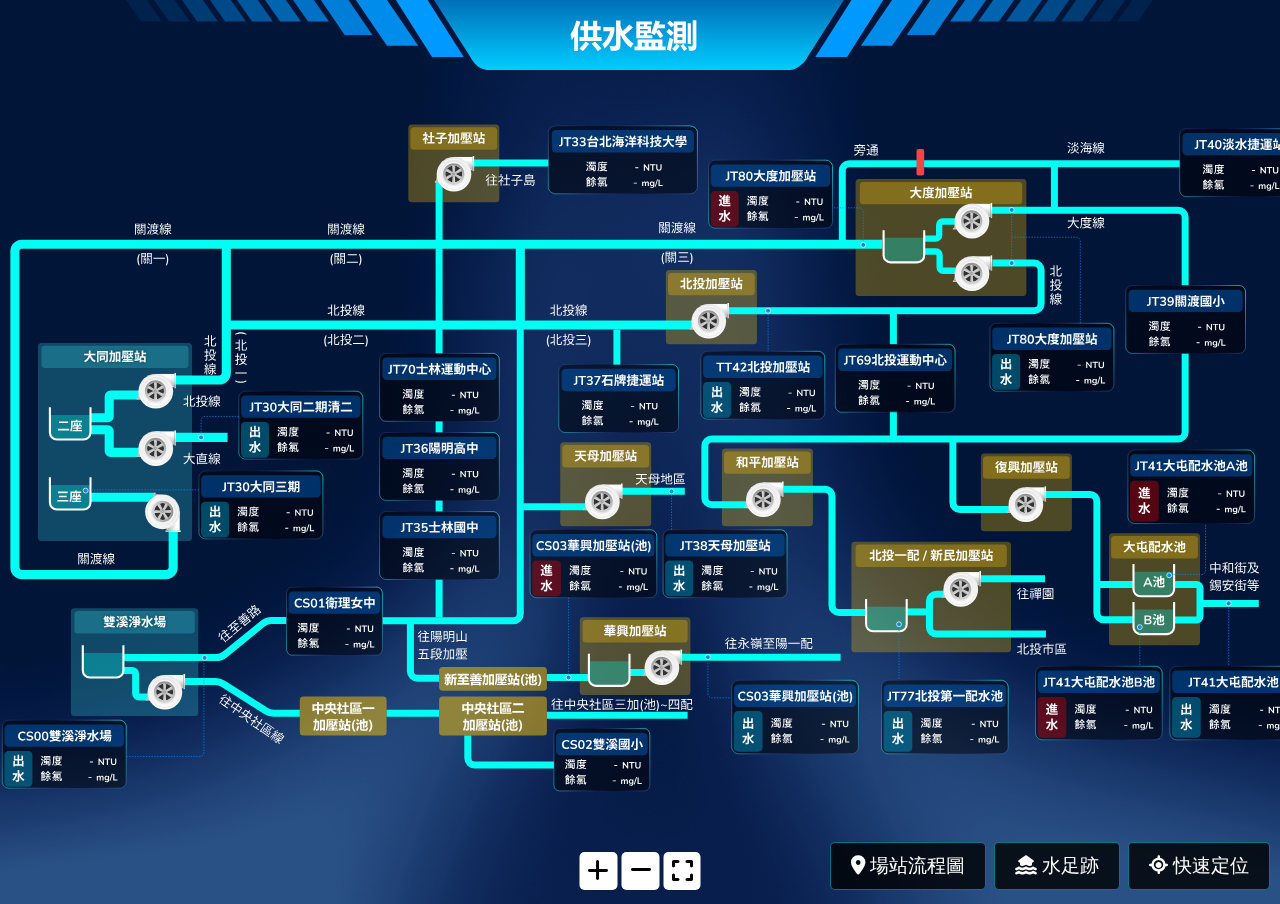
<file: screenTest/scada/index.html>
<!DOCTYPE html>
<html lang="en">
<head>
    <meta charset="UTF-8">
    <meta name="viewport" content="width=device-width, initial-scale=1.0, maximum-scale=1.0, user-scalable=no">
    <title>scada</title>
    <link rel="stylesheet" href="https://cdnjs.cloudflare.com/ajax/libs/font-awesome/6.7.2/css/all.min.css" integrity="sha512-Evv84Mr4kqVGRNSgIGL/F/aIDqQb7xQ2vcrdIwxfjThSH8CSR7PBEakCr51Ck+w+/U6swU2Im1vVX0SVk9ABhg==" crossorigin="anonymous" referrerpolicy="no-referrer" />
    <style>
        *{
            box-sizing: border-box;
        }
        html, body{
            overflow: hidden;
            padding: 0;
            margin: 0;
            touch-action: manipulation;
        }
        body{
            background-image: url(bg.png);
            background-size: cover;
            background-position: center;
        }
        canvas{
            width: 100%;
            height: 100%;
    
        }
        #header{
            position: fixed;
            width: 100%;
            height: 70px;
            background-image: url(header.svg);
            background-position: center;
            background-repeat: no-repeat;
            background-size: cover;
            z-index: 1;
            @media screen and (max-width: 768px) {
                height: 55px;
            }
        }
        .basic-btn-area{
            position: fixed;
            bottom: 0px;
            left: 50%;
            transform: translate(-50%, 0);
        }
        .coor-btn-area{
            position: fixed;
            width: 100%;
            bottom: 0px;
            white-space: nowrap;
            overflow: auto;
            padding: 15px;
            padding-left: 0;
            text-align: center;
            background: rgba(0,0,0,0.8);
            &::-webkit-scrollbar{
                display: none;
            }
        }
        .site-btn-area{
            position: fixed;
            width: 100%;
            top: 70px;
            white-space: nowrap;
            overflow: auto;
            padding: 15px;
            padding-left: 0;
            text-align: center;
            display: flex;
            align-items: center;
            gap: 10px;
            background: rgba(0,0,0,0.8);
            @media screen and (max-width: 768px) {
                top: 55px;
            }
            &::-webkit-scrollbar{
                display: none;
            }
        }
        .btn-area-title{
            position: sticky;
            left: 0;
            color: white;
            height: 60px;
            display: inline-flex;
            align-items: center;
            padding: 0 10px;
            gap: 10px;
            background-color: rgba(0, 0, 0, 1);
            font-size: 1.2rem;
            border-radius: 0 5px 5px 0;
            z-index: 1;
        }
        .coor-btn-area .btn-area-title{
            background-color: black;
        }
        .coor-btn-area button.dark{
            padding: 10px 25px;
        }
        button{
            font-size: 1.5rem;
            border-radius: 5px;
            border: none;
            background-color: white;
            padding: 5px 8px;
            transition: .3s;
            cursor: pointer;
        }
        button:hover{
            background-color: #eee;
        }
        button.dark{
            font-size: 1.2rem;
            background-color: rgba(0,0,0, 0.8);
            color: white;
            padding: 10px 20px;
            border: 1px solid rgb(0, 221, 255, 0.5);
        }
        button.dark.is-active{
            background-color: #00beff42;
        }
        button[disabled]{
            cursor: not-allowed;
            opacity: 0.5;
        }
        #coorModal{
            position: absolute;
            right: 10px;
            bottom: 10px;
            display: none;
        }
        #feetModal{
            position: absolute;
            right: 160px;
            bottom: 10px;
            display: none;
        }
        #siteModal{
            position: absolute;
            right: 294px;
            bottom: 10px;
            display: none;
        }
        .modal{
            position: fixed;
            width: 100%;
            height: 100%;
            background-color: rgba(0,0,0,0.5);
            backdrop-filter: blur(10px);
            opacity: 0;
            visibility: hidden;
            transition: 1s;
            z-index: 1;
        }
        .modal.show{
            visibility: visible;
            opacity: 1;
        }
        .modal-content{
            position: absolute;
            top: 50%;
            left: 50%;
            transform: translate(-50%, -50%) scale(0.7);
            background-color: black;
            padding: 30px;
            border-radius: 10px;
            box-shadow: 0 0 3px rgba(0, 255, 255, 1);
            z-index: 2;
            width: 550px;
            text-align: center;
            display: flex;
            flex-wrap: wrap;
            justify-content: center;
            gap: 10px;
            transition: 1s;
        }
        [data-modal="feetModal"] button.dark{
            width: 100%;
        }

        .show .modal-content{
            transform: translate(-50%, -50%) scale(1);
        }
        select{
            background-color: black;
            color: white;
            padding: 15px 0;
            border: none;
            background-color: rgba(0, 0, 0, 1);
            font-size: 1.2rem;
        }
        select:active, select:focus{
            outline: none;
        }
        @media screen and (min-width: 768px) {
            .site-btn-area{
                display: none;
            }
            .coor-btn-area{
                display: none;
            } 
            .basic-btn-area{
                bottom: 10px;
            }
            #coorModal, #siteModal, #feetModal{
                display: block;
            }
        }
      </style>
</head>
<body>
    <div id="header"></div>
    <div class="basic-btn-area">
        <button id="add" type="button"><i class="fa-solid fa-plus"></i></button>
        <button id="release" type="button"><i class="fa-solid fa-minus"></i></button>
        <button id="origin" type="button"><i class="fa-solid fa-expand"></i></button>
    </div>
    <div class="coor-btn-area">
        <div class="btn-area-title"><i class="fa-solid fa-location-crosshairs"></i> 快速定位</div>
        <button type="button" class="dark">01</button>
        <button type="button" class="dark">02</button>
        <button type="button" class="dark">03</button>
        <button type="button" class="dark">04</button>
        <button type="button" class="dark">05</button>
        <button type="button" class="dark">06</button>
        <button type="button" class="dark">07</button>
        <button type="button" class="dark">08</button>
    </div>
    <div class="site-btn-area">
        <div class="btn-area-title">
            <select name="" id="imgType">
                <option value="feet"><i class="fa-solid fa-house-flood-water"></i> 水足跡</option>
                <option value="site"><i class="fa-solid fa-location-dot"></i> 場站</option>
            </select>
        </div>
        <div content="feet">
            <button type="button" class="dark" img="content_清一清二">清一清二幹線</button>
            <button type="button" class="dark is-active" img="content_大同加">大同加壓站(北投、關渡)、雙溪陽明五段加壓</button>
            <button type="button" class="dark" disabled>大同加壓站(市區、大直線)、民生及松山加壓站</button>
            <button type="button" class="dark" disabled>中和加壓站、安華及安康加壓站、公館淨及思源加</button>
            <button type="button" class="dark" disabled>公館加壓站(三重線)、公館淨(市區線)、長興淨水場</button>
            <button type="button" class="dark" disabled>陽明場淨水處理流程</button>
            <button type="button" class="dark" disabled>雙溪場淨水處理流程</button>
        </div>
        <div content="site" style="display: none;">
            <button type="button" class="dark" disabled>公館淨水場</button>
            <button type="button" class="dark" disabled>公館加壓站</button>
            <button type="button" class="dark" disabled>長興淨水場</button>
            <button type="button" class="dark" disabled>松山加壓站</button>
            <button type="button" class="dark" disabled>民生加壓站</button>
            <button type="button" class="dark" disabled>中和加壓站</button>
            <button type="button" class="dark" disabled>大同加壓站</button>
            <button type="button" class="dark" disabled>安康加壓站</button>
        </div>
    </div>
    <button id="siteModal" type="button" class="dark modal-btn"><i class="fa-solid fa-location-dot"></i> 場站流程圖</button>
    <button id="feetModal" type="button" class="dark modal-btn"><i class="fa-solid fa-house-flood-water"></i> 水足跡</button>
    <button id="coorModal" type="button" class="dark modal-btn"><i class="fa-solid fa-location-crosshairs"></i> 快速定位</button>
    <div class="modal" data-modal="siteModal">
        <div class="modal-content">
            <button type="button" class="dark" disabled>公館淨水場</button>
            <button type="button" class="dark" disabled>公館加壓站</button>
            <button type="button" class="dark" disabled>長興淨水場</button>
            <button type="button" class="dark" disabled>松山加壓站</button>
            <button type="button" class="dark" disabled>民生加壓站</button>
            <button type="button" class="dark" disabled>中和加壓站</button>
            <button type="button" class="dark" disabled>大同加壓站</button>
            <button type="button" class="dark" disabled>安康加壓站</button>
        </div>
    </div>
    <div class="modal" data-modal="feetModal">
        <div class="modal-content">
            <button type="button" class="dark" img="content_清一清二">清一清二幹線</button>
            <button type="button" class="dark" img="content_大同加">大同加壓站(北投、關渡)、雙溪陽明五段加壓</button>
            <button type="button" class="dark" disabled>大同加壓站(市區、大直線)、民生及松山加壓站</button>
            <button type="button" class="dark" disabled>中和加壓站、安華及安康加壓站、公館淨及思源加</button>
            <button type="button" class="dark" disabled>公館加壓站(三重線)、公館淨(市區線)、長興淨水場</button>
            <button type="button" class="dark" disabled>陽明場淨水處理流程</button>
            <button type="button" class="dark" disabled>雙溪場淨水處理流程</button>
        </div>
    </div>
    <div class="modal" data-modal="coorModal">
        <div class="modal-content">
            <button type="button" class="dark">01</button>
            <button type="button" class="dark">02</button>
            <button type="button" class="dark">03</button>
            <button type="button" class="dark">04</button>
            <button type="button" class="dark">05</button>
            <button type="button" class="dark">06</button>
            <button type="button" class="dark">07</button>
            <button type="button" class="dark">08</button>
        </div>
    </div>
    <canvas id="canvas"></canvas>
    <script src="https://cdnjs.cloudflare.com/ajax/libs/jquery/3.2.1/jquery.slim.min.js"></script>
    <script>
        const canvas = document.getElementById('canvas');
        const context = canvas.getContext('2d');
        const add = document.getElementById('add');
        const release = document.getElementById('release');
        const origin = document.getElementById('origin');

        let image = new Image();
        image.src = 'content_大同加.svg'; // 替換為你的圖片路徑
        let scale; // 初始縮放比例
        let offsetX = 0; // 圖片的 x 偏移量
        let offsetY = 0; // 圖片的 y 偏移量
        let isDragging = false; // 是否正在拖曳
        let startX, startY; // 滑鼠起始位置
        let lastTouchDistance = null; // 用於記錄雙指距離
        let isTouchDragging = false; // 用於記錄是否正在觸控拖曳
        let targetScale; // 目標縮放比例
        let initialScale // 預設初始縮放比例
        let animationFrameId = null; // 用於記錄動畫的 ID
        let dpr;

        // 設置 canvas 填滿頁面
        function resizeCanvas() {
            // 獲取設備的像素比
            dpr = window.devicePixelRatio || 1;

            if(window.innerWidth < 768){
                scale = 0.2; // 如果是手機，設置初始縮放比例為 0.5
            }else if(window.innerWidth < 1600){
                scale = 0.7;
            }else{
                scale = 0.8; // 如果是桌面，設置初始縮放比例為 0.8
            }

            initialScale = scale;
            targetScale = scale
            console.log('初始化scale：' + scale)
            

            // 設置 canvas 的 CSS 尺寸
            canvas.style.width = `${window.innerWidth}px`;
            canvas.style.height = `${window.innerHeight}px`;

            // 設置 canvas 的實際像素尺寸
            canvas.width = window.innerWidth * dpr;
            canvas.height = window.innerHeight * dpr;

            // 調整繪圖上下文的縮放比例
            context.scale(dpr, dpr);

            // 繪製圖片
            drawImageByScale(scale);
        }

        window.addEventListener('resize', resizeCanvas);

        image.onload = () => {
            resizeCanvas();
        };

        function drawImageByScale(scale) {
            const imgWidth = image.width * scale;
            const imgHeight = image.height * scale;
            // console.log(imgWidth, imgHeight);
            // console.log(canvas.width, canvas.height);
            const centerX = (canvas.width / dpr - imgWidth) / 2 + offsetX;
            const centerY = (canvas.height / dpr - imgHeight) / 2 + offsetY;

            context.clearRect(0, 0, canvas.width, canvas.height);
            context.drawImage(image, centerX, centerY, imgWidth, imgHeight);
        }

        // 平滑縮放動畫
        function animateScale() {
            if (Math.abs(targetScale - scale) < 0.01) {
                scale = targetScale; // 確保最終值精確
                drawImageByScale(scale);
                cancelAnimationFrame(animationFrameId);
                return;
            }

            // 緩慢接近目標縮放比例
            scale += (targetScale - scale) * 0.1;
            drawImageByScale(scale);
            animationFrameId = requestAnimationFrame(animateScale);
        }

        // 按鈕放大
        add.addEventListener('click', () => {
            targetScale += 0.2; // 每次放大 0.2
            cancelAnimationFrame(animationFrameId); // 確保不會有多個動畫同時執行
            console.log('放大：' + targetScale, '當前scale：' + scale)
            animateScale();
        });

        // 按鈕縮小
        release.addEventListener('click', () => {
            targetScale = Math.max(0.1, targetScale - 0.2); // 每次縮小 0.2，且不小於 0.1
            cancelAnimationFrame(animationFrameId); // 確保不會有多個動畫同時執行
            console.log('縮小：' + targetScale, '當前scale：' + scale)
            animateScale();
        });

        // 按鈕返回預設大小及位置
        origin.addEventListener('click', () => {
            targetScale = initialScale;
            offsetX = 0;
            offsetY = 0;
            cancelAnimationFrame(animationFrameId); // 確保不會有多個動畫同時執行
            animateScale();
        });

        // 滑鼠拖曳功能
        canvas.addEventListener('mousedown', (e) => {
            isDragging = true;
            startX = e.clientX;
            startY = e.clientY;
        });

        canvas.addEventListener('mousemove', (e) => {
            if (isDragging) {
                const dx = e.clientX - startX;
                const dy = e.clientY - startY;
                offsetX += dx;
                offsetY += dy;
                startX = e.clientX;
                startY = e.clientY;
                drawImageByScale(scale);
            }
        });

        canvas.addEventListener('mouseup', () => {
            isDragging = false;
        });

        canvas.addEventListener('mouseleave', () => {
            isDragging = false;
        });

        // 滾輪縮放功能
        canvas.addEventListener('wheel', (e) => {
            e.preventDefault();
            const zoomSpeed = 0.1;
            const mouseX = e.offsetX;
            const mouseY = e.offsetY;

            // 計算滑鼠位置相對於圖片的座標
            const imgMouseX = (mouseX - offsetX - canvas.width / 2 + (image.width * scale) / 2) / scale;
            const imgMouseY = (mouseY - offsetY - canvas.height / 2 + (image.height * scale) / 2) / scale;

            if (e.deltaY < 0) {
                // 滾輪向上，放大
                scale += zoomSpeed;
            } else {
                // 滾輪向下，縮小
                scale = Math.max(0.1, scale - zoomSpeed); // 確保縮放比例不小於 0.1
            }

            // 調整偏移量，確保縮放以滑鼠為中心
            offsetX = mouseX - canvas.width / 2 + (image.width * scale) / 2 - imgMouseX * scale;
            offsetY = mouseY - canvas.height / 2 + (image.height * scale) / 2 - imgMouseY * scale;

            targetScale = scale;
            drawImageByScale(scale);
        });

        // 觸控事件處理
        function getTouchDistance(touches) {
            const dx = touches[0].clientX - touches[1].clientX;
            const dy = touches[0].clientY - touches[1].clientY;
            return Math.sqrt(dx * dx + dy * dy);
        }

        function getTouchCenter(touches) {
            const centerX = (touches[0].clientX + touches[1].clientX) / 2;
            const centerY = (touches[0].clientY + touches[1].clientY) / 2;
            return { centerX, centerY };
        }

        canvas.addEventListener('touchstart', (e) => {
            if (e.touches.length === 1) {
                // 單指觸控，啟動拖曳
                isTouchDragging = true;
                startX = e.touches[0].clientX - offsetX;
                startY = e.touches[0].clientY - offsetY;
            } else if (e.touches.length === 2) {
                // 雙指觸控，啟動縮放
                isTouchDragging = false;
                lastTouchDistance = getTouchDistance(e.touches);
                const { centerX, centerY } = getTouchCenter(e.touches);
                startX = centerX;
                startY = centerY;
            }
        });

        canvas.addEventListener('touchmove', (e) => {
            e.preventDefault(); // 防止預設行為（如滾動頁面）
            if (isTouchDragging && e.touches.length === 1) {
                // 單指拖曳
                offsetX = e.touches[0].clientX - startX;
                offsetY = e.touches[0].clientY - startY;
                drawImageByScale(scale);
            } else if (e.touches.length === 2) {
                // 雙指縮放
                const currentTouchDistance = getTouchDistance(e.touches);
                // const { centerX, centerY } = getTouchCenter(e.touches);

                if (lastTouchDistance) {
                    const distanceDelta = currentTouchDistance - lastTouchDistance;
                    // const previousScale = scale;
                    scale += distanceDelta * 0.005; // 調整縮放速度
                    scale = Math.max(0.1, scale); // 確保縮放比例不小於 0.1

                    // 計算縮放中心的偏移量
                    // const scaleChange = scale / previousScale;
                    // offsetX = centerX - (centerX - offsetX) * scaleChange;
                    // offsetY = centerY - (centerY - offsetY) * scaleChange;
                }

                lastTouchDistance = currentTouchDistance;
                targetScale = scale;
                drawImageByScale(scale);
            }
        });

        canvas.addEventListener('touchend', (e) => {
            if (e.touches.length < 2) {
                lastTouchDistance = null;
            }
            if (e.touches.length === 0) {
                isTouchDragging = false;
            }
        });
    </script>
    <script>
        $('.modal-btn').on('click', function(){
            const modalId = $(this).attr('id');
            const modal = $(`.modal[data-modal="${modalId}"]`);
            if (modal.hasClass('show')) {
                modal.removeClass('show');
            } else {
                modal.addClass('show');
            }
        });
        $('.modal').on('click', function(e){
            if (e.target === this) {
                $(this).removeClass('show');
            }
        });
        $('button').on('click', function(e){
            const img = $(this).attr('img');
            if (img) {
                image.src = `${img}.svg`; // 替換為你的圖片路徑
                targetScale = initialScale; // 重置縮放比例
                offsetX = 0; // 重置偏移量
                offsetY = 0; // 重置偏移量
                cancelAnimationFrame(animationFrameId); // 確保不會有多個動畫同時執行
                animateScale();

                $(this).siblings().removeClass('is-active'); // 移除其他按鈕的 is-active 類別
                $(this).addClass('is-active'); // 為當前按鈕添加 is-active 類別

                $('.modal').removeClass('show'); // 關閉所有模態框
            }
        });
        $('#imgType').on('change', function(){
            const selectedValue = $(this).val();
            $('.site-btn-area > div[content]').hide(); // 隱藏所有內容
            $(`.site-btn-area > div[content="${selectedValue}"]`).show(); // 顯示選擇的內容
            $('.site-btn-area').scrollLeft(0); // 滾動到最左邊
        });
    </script>
</body>
</html>
</file>
